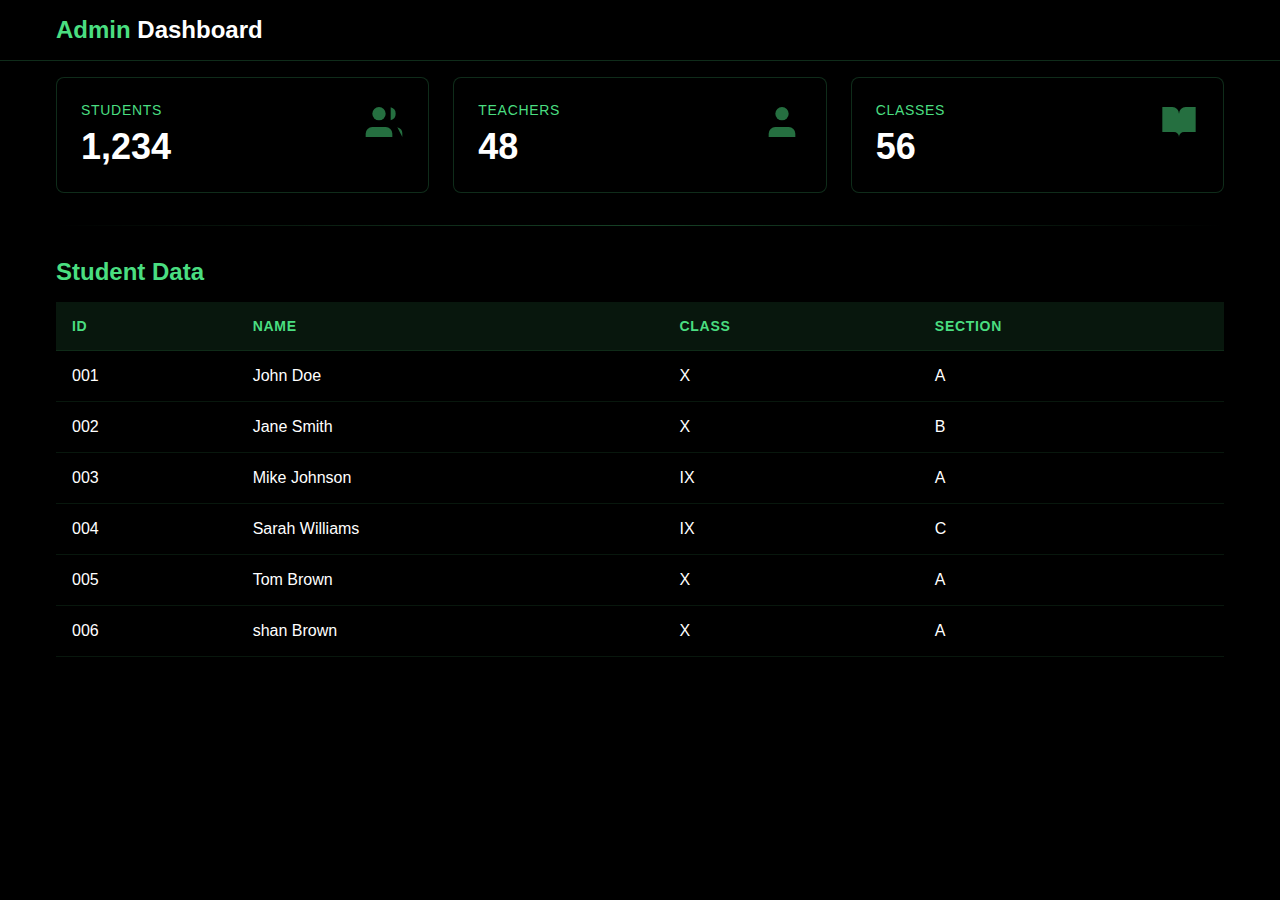
<file: dashboard/admin/index.html>
<!DOCTYPE html>
<html lang="en">
  <head>
    <meta charset="UTF-8" />
    <meta name="viewport" content="width=device-width, initial-scale=1.0" />
    <title>Admin Dashboard</title>
    <link rel="stylesheet" href="css/style.css">
  </head>
  <body>
    <nav>
      <div class="container">
        <h1 class="nav-title"><span>Admin</span> Dashboard</h1>
      </div>
    </nav>

    <main class="container">
      <div class="cards-grid">
        <!-- Students Card -->
        <div class="card">
          <div>
            <p class="card-title">Students</p>
            <h2 class="card-value">1,234</h2>
          </div>
          <svg class="card-icon" viewBox="0 0 24 24">
            <path d="M17 21v-2a4 4 0 0 0-4-4H5a4 4 0 0 0-4 4v2"></path>
            <circle cx="9" cy="7" r="4"></circle>
            <path d="M23 21v-2a4 4 0 0 0-3-3.87"></path>
            <path d="M16 3.13a4 4 0 0 1 0 7.75"></path>
          </svg>
        </div>

        <!-- Teachers Card -->
        <div class="card">
          <div>
            <p class="card-title">Teachers</p>
            <h2 class="card-value">48</h2>
          </div>
          <svg class="card-icon" viewBox="0 0 24 24">
            <path d="M20 21v-2a4 4 0 0 0-4-4H8a4 4 0 0 0-4 4v2"></path>
            <circle cx="12" cy="7" r="4"></circle>
          </svg>
        </div>

        <!-- Classes Card -->
        <div class="card">
          <div>
            <p class="card-title">Classes</p>
            <h2 class="card-value">56</h2>
          </div>
          <svg class="card-icon" viewBox="0 0 24 24">
              <path d="M2 3h6a4 4 0 0 1 4 4v14a3 3 0 0 0-3-3H2z"></path>
              <path d="M22 3h-6a4 4 0 0 0-4 4v14a3 3 0 0 1 3-3h7z"></path>
            </svg>
        </div>
    </div>

        <div class="divider"></div>
        
        <!-- table -->
        <div class="table-container">
            <h2 class="table-title">Student Data</h2>
            <table>
                <thead>
                    <tr>
                        <th>ID</th>
                        <th>Name</th>
                        <th>Class</th>
                        <th>Section</th>
                    </tr>
                </thead>
                <tbody>
                    <tr>
                        <td>001</td>
                        <td>John Doe</td>
                        <td>X</td>
                        <td>A</td>
                    </tr>
                    <tr>
                        <td>002</td>
                        <td>Jane Smith</td>
                        <td>X</td>
                        <td>B</td>
                    </tr>
                    <tr>
                        <td>003</td>
                        <td>Mike Johnson</td>
                        <td>IX</td>
                        <td>A</td>
                    </tr>
                    <tr>
                        <td>004</td>
                        <td>Sarah Williams</td>
                        <td>IX</td>
                        <td>C</td>
                    </tr>
                    <tr>
                        <td>005</td>
                        <td>Tom Brown</td>
                        <td>X</td>
                        <td>A</td>
                    </tr>
                    <tr>
                        <td>006</td>
                        <td>shan Brown</td>
                        <td>X</td>
                        <td>A</td>
                    </tr>
                </tbody>
            </table>
        </div>
    </main>
  </body>
</html>
</file>
<file: dashboard/admin/css/style.css>
* {
    margin: 0;
    padding: 0;
    box-sizing: border-box;
    font-family: -apple-system, BlinkMacSystemFont, 'Segoe UI', Roboto, sans-serif;
}

body {
    background-color: #000;
    color: #fff;
    min-height: 100vh;
}

nav {
    padding: 1rem;
    border-bottom: 1px solid rgba(74, 222, 128, 0.2);
    background-color: rgba(0, 0, 0, 0.95);
}

.container {
    max-width: 1200px;
    margin: 0 auto;
    padding: 0 1rem;
}

.nav-title {
    font-size: 1.5rem;
    font-weight: bold;
}

.nav-title span {
    color: #4ade80;
}

main {
    padding: 2rem 1rem;
}

.cards-grid {
    display: grid;
    grid-template-columns: repeat(auto-fit, minmax(300px, 1fr));
    gap: 1.5rem;
    margin-top: 1rem;
}

.card {
    background-color: #000;
    border: 1px solid rgba(74, 222, 128, 0.2);
    border-radius: 0.5rem;
    padding: 1.5rem;
    transition: all 0.3s ease;
    display: flex;
    justify-content: space-between;
    align-items: flex-start;
}

.card:hover {
    border-color: #4ade80;
    box-shadow: 0 0 20px rgba(74, 222, 128, 0.2);
}

.card-title {
    color: #4ade80;
    font-size: 0.875rem;
    text-transform: uppercase;
    letter-spacing: 0.05em;
    margin-bottom: 0.5rem;
}

.card-value {
    font-size: 2.25rem;
    font-weight: bold;
    transition: color 0.3s ease;
}

.card:hover .card-value {
    color: #4ade80;
}

.card-icon {
    width: 40px;
    height: 40px;
    fill: #4ade80;
    opacity: 0.5;
    transition: opacity 0.3s ease;
}

.card:hover .card-icon {
    opacity: 1;
}

.divider {
    width: 100%;
    height: 1px;
    background: linear-gradient(to right, transparent, #4ade80, transparent);
    margin: 2rem 0;
    opacity: 0.3;
}

.table-container {
    margin-top: 2rem;
    overflow-x: auto;
}

.table-title {
    font-size: 1.5rem;
    margin-bottom: 1rem;
    color: #4ade80;
}

table {
    width: 100%;
    border-collapse: collapse;
    margin-top: 1rem;
}

th {
    background-color: rgba(74, 222, 128, 0.1);
    color: #4ade80;
    font-weight: 600;
    text-transform: uppercase;
    font-size: 0.875rem;
    letter-spacing: 0.05em;
}

td, th {
    padding: 1rem;
    text-align: left;
    border-bottom: 1px solid rgba(74, 222, 128, 0.1);
}

tr:hover td {
    background-color: rgba(74, 222, 128, 0.05);
}

@media (max-width: 768px) {
    .cards-grid {
        grid-template-columns: 1fr;
    }
    
    td, th {
        padding: 0.75rem;
    }
}
</file>
